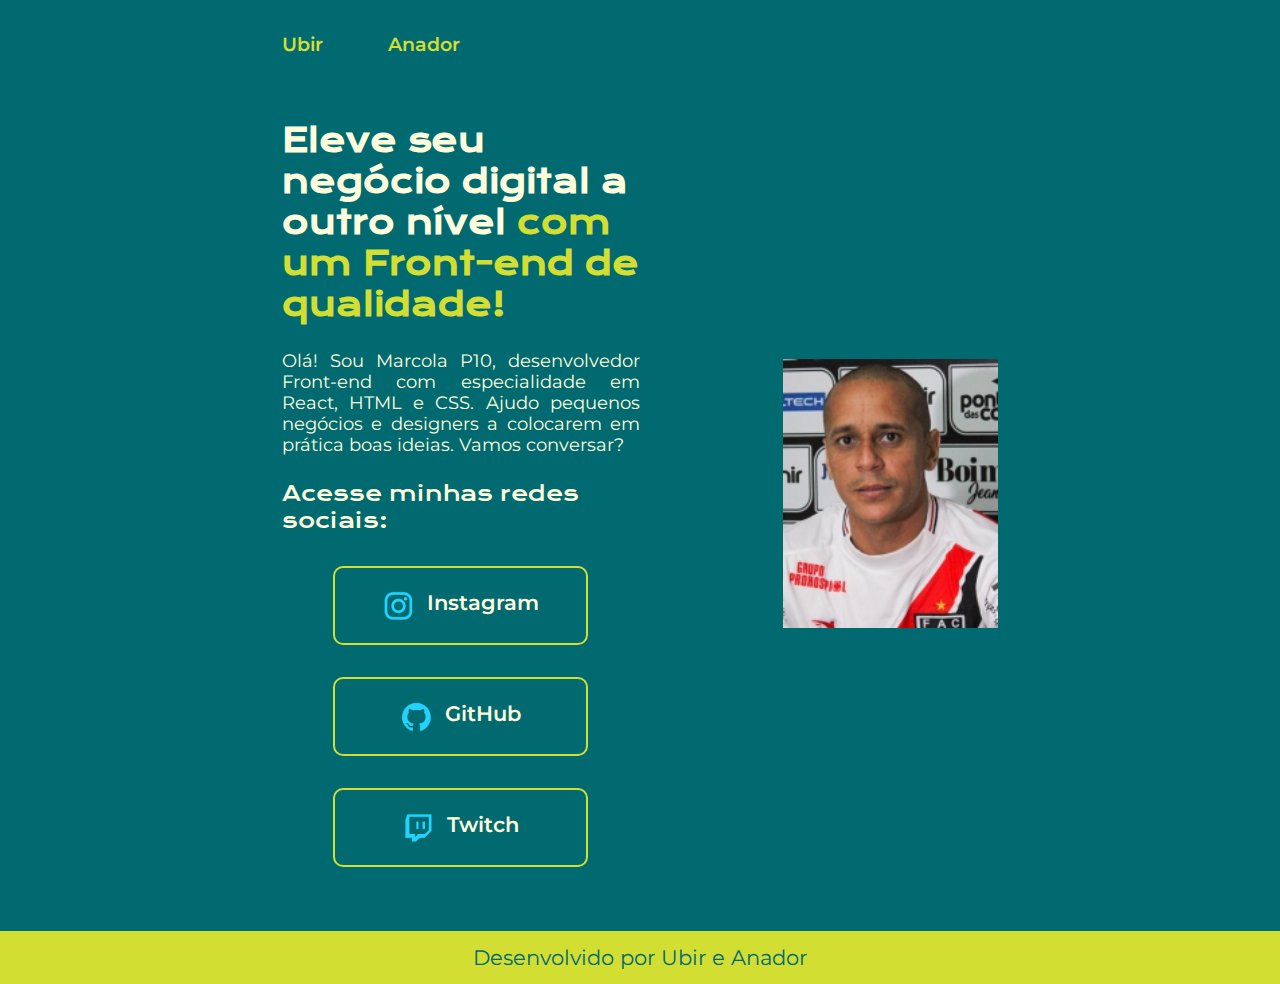
<file: index.html>
<!DOCTYPE html>
<html lang="pt-br">
<head>
    <meta charset="UTF-8">
    <meta name="viewport" content="width=device-width, initial-scale=1.0">
    <title>Portfólio</title>
    <link rel="stylesheet" href="./Styles/style.css">
</head>
<body>
    <header class="Cabecalho">
        <nav class="Cabecalho__menu">
            <a class="Cabecalho__menu__links" href="index.html">Ubir</a>
            <a class="Cabecalho__menu__links" href="about.html">Anador</a>
        </nav>
    </header>
    <main class="apresentacao">
        <section class="apresentacao__conteudo">
            <h1 class="apresentacao__conteudo__titulo">Eleve seu negócio digital a outro nível <strong class="Titulo-destaque"> com um Front-end de qualidade!</strong></h1>
            <p class="apresentacao__conteudo__paragrafo">Olá! Sou Marcola P10, desenvolvedor Front-end com especialidade em React, HTML e CSS. Ajudo pequenos negócios e designers a colocarem em prática boas ideias. Vamos conversar?</p>
            <div class="apresentacao__links">
                <h2 class="apresentacao__links__subtitulo">Acesse minhas redes sociais:</h2>
                <a class="apresentacao__links__navegacao" href="https://www.instagram.com/mp._97/">
                    <img src="./Assets/instagram.png" alt="Logo instagram" alt="">
                    Instagram</a>
                <a class="apresentacao__links__navegacao" href="https://github.com/">
                    <img src="./Assets/github.png" alt="Logo GitHub">
                    GitHub</a>
                <a class="apresentacao__links__navegacao" href="https://www.twitch.tv/">
                    <img src="./Assets/twitch.png" alt="Logo twitch">
                    Twitch</a>
            </div>
        </section>
        <img class="apresentacao__imagem"  src="./Assets/166491.jpg" alt="O derla é diferenciado!">
    </main>
    <footer class="rodape">
        <p>Desenvolvido por Ubir e Anador</p>
    </footer>
</body>
</html>
</file>
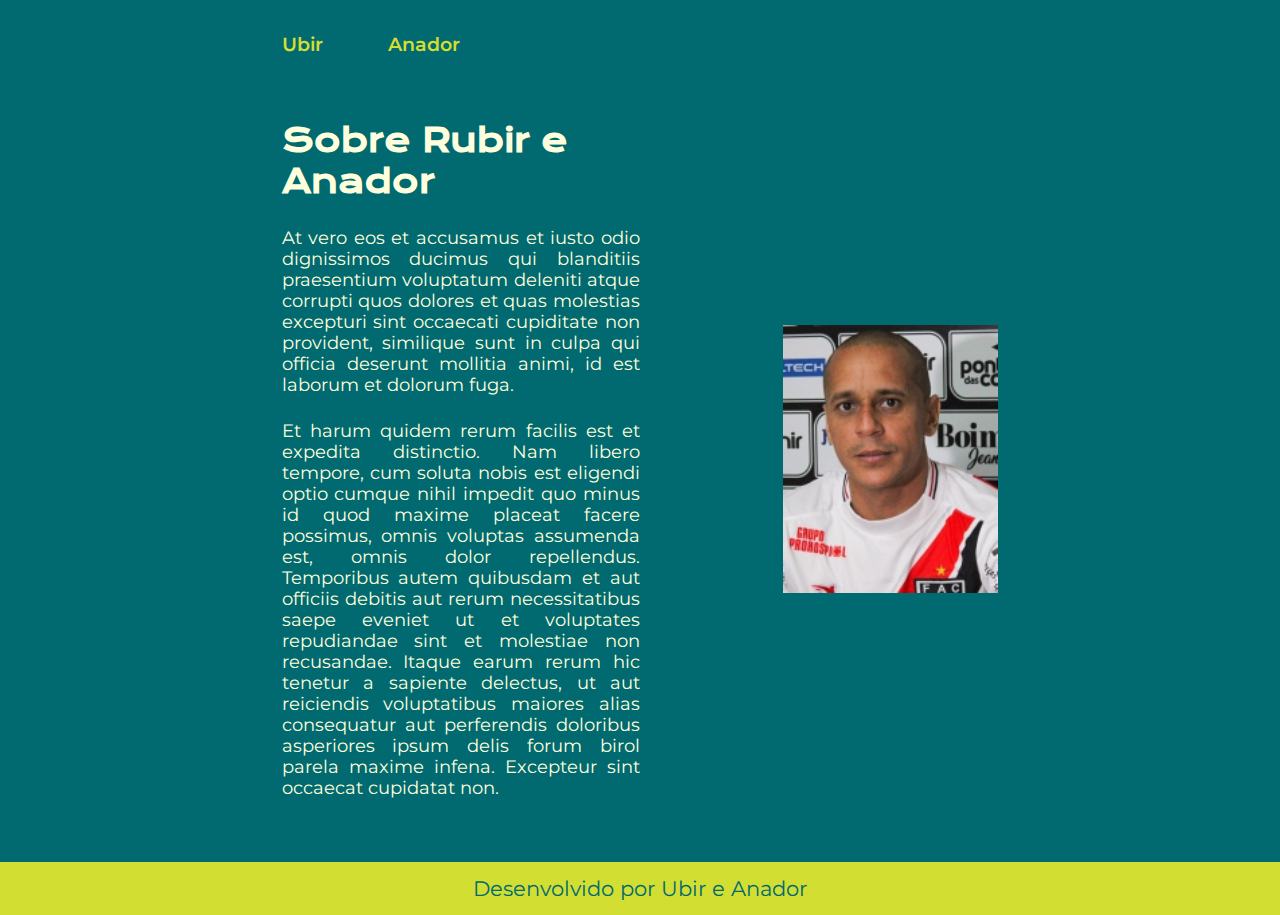
<file: about.html>
<!DOCTYPE html>
<html lang="pt-br">
<head>
    <meta charset="UTF-8">
    <meta name="viewport" content="width=device-width, initial-scale=1.0">
    <title>Sobre eles</title>
    <link rel="stylesheet" href="./Styles/style.css">
</head>
<body>
    <header class="Cabecalho">
        <nav class="Cabecalho__menu">
            <a class="Cabecalho__menu__links" href="index.html">Ubir</a>
            <a class="Cabecalho__menu__links" href="about.html">Anador</a>
        </nav>
    </header>
    <main class="apresentacao">
        <section class="apresentacao__conteudo">
            <h1 class="apresentacao__conteudo__titulo">Sobre Rubir e Anador</h1>
            <p class="apresentacao__conteudo__paragrafo">At vero eos et accusamus et iusto odio dignissimos ducimus qui blanditiis praesentium voluptatum deleniti atque corrupti quos dolores et quas molestias excepturi sint occaecati cupiditate non provident, similique sunt in culpa qui officia deserunt mollitia animi, id est laborum et dolorum fuga.</p>
            <p class="apresentacao__conteudo__paragrafo">Et harum quidem rerum facilis est et expedita distinctio. Nam libero tempore, cum soluta nobis est eligendi optio cumque nihil impedit quo minus id quod maxime placeat facere possimus, omnis voluptas assumenda est, omnis dolor repellendus. Temporibus autem quibusdam et aut officiis debitis aut rerum necessitatibus saepe eveniet ut et voluptates repudiandae sint et molestiae non recusandae. Itaque earum rerum hic tenetur a sapiente delectus, ut aut reiciendis voluptatibus maiores alias consequatur aut perferendis doloribus asperiores ipsum delis forum birol parela maxime infena. Excepteur sint occaecat cupidatat non.</p>
        </section>
        <img class="apresentacao__imagem" src="./Assets/166491.jpg" alt="Foto do Derla"> 
    </main>
    <footer class="rodape">
        <p>Desenvolvido por Ubir e Anador</p>
    </footer>
</body>
</html>
</file>
<file: Styles/style.css>
@import url('https://fonts.googleapis.com/css2?family=Krona+One&family=Montserrat:wght@400;600&display=swap');

:root {
    --cor-primaria: #016A70;
    --cor-secundaria: #FFFFDD;
    --cor-terciaria: #D2DE32;
    --cor-hover: #A2C579;

    --fonte-principal: "Krona One", sans-serif;
    --fonte-alternativa: "Montserrat", sans-serif;
}


* {
    padding: 0;
    margin: 0;
}


body {
    box-sizing: border-box;
    background-color: var(--cor-primaria);
    color: var(--cor-secundaria);
}

.Cabecalho {
    padding: 2.5% 0 0 22%;
}

.Cabecalho__menu {
    display: flex;
    gap: 65px;
}


.Cabecalho__menu__links{
    color: var(--cor-terciaria);
    font-family:var(--fonte-alternativa);
    font-size: 1.2rem;
    font-weight: 600;
    text-decoration: none;
    
}

.apresentacao {
    padding:5% 22%;
    display: flex;
    align-items: center;
    justify-content: space-between;
    gap: 73px;
}

.apresentacao__conteudo {
    width: 50%;
    display: flex;
    flex-direction: column;
    gap: 25px;
}

.apresentacao__conteudo__titulo {
    font-size: 2rem;
    font-family:var(--fonte-principal);
}

.Titulo-destaque {
    color: var(--cor-terciaria);
}

.apresentacao__conteudo__paragrafo {
    font-size: 1.1rem;
    font-family:var(--fonte-alternativa);
    text-align: justify;
}

.apresentacao__links {
    display: flex;
    flex-direction: column;
    justify-content: space-between;
    align-items: center;
    gap: 32px;
}

.apresentacao__links__subtitulo {
    font-family: var(--fonte-principal);
    font-weight: 400;
    font-size: 1.3rem;
}

.apresentacao__links__navegacao {
    display: flex;
    justify-content: center;
    gap: 12px;
    border: 2px solid var(--cor-terciaria);
    width: 70%;
    text-align: center;
    border-radius: 10px;
    font-weight: 600;
    font-size: 1.3rem;
    padding: 21.5px 0px;
    text-decoration: none;
    color:var(--cor-secundaria);
    font-family:var(--fonte-alternativa);

}

.apresentacao__links__link:hover {
    background-color:var(--cor-hover);
    padding: 3.4%;
    cursor:pointer;
}

.apresentacao__imagem {
    width: 30%;
}


.rodape {
    background-color: var(--cor-terciaria);
    color: var(--cor-primaria);
    padding: 14px;
    text-align: center;
    font-family: var(--fonte-alternativa);
    font-size: 1.3rem;
    font-weight: 400;
}

@media (max-width: 1000px) {

    .Cabecalho {
        padding: 4%;
    }

    .Cabecalho__menu {
        justify-content: center;
    }
    
    
    .apresentacao {
        flex-direction: column-reverse;
        padding: 5%;
    }

    .apresentacao__conteudo {
        width: auto;
    }
}
</file>
